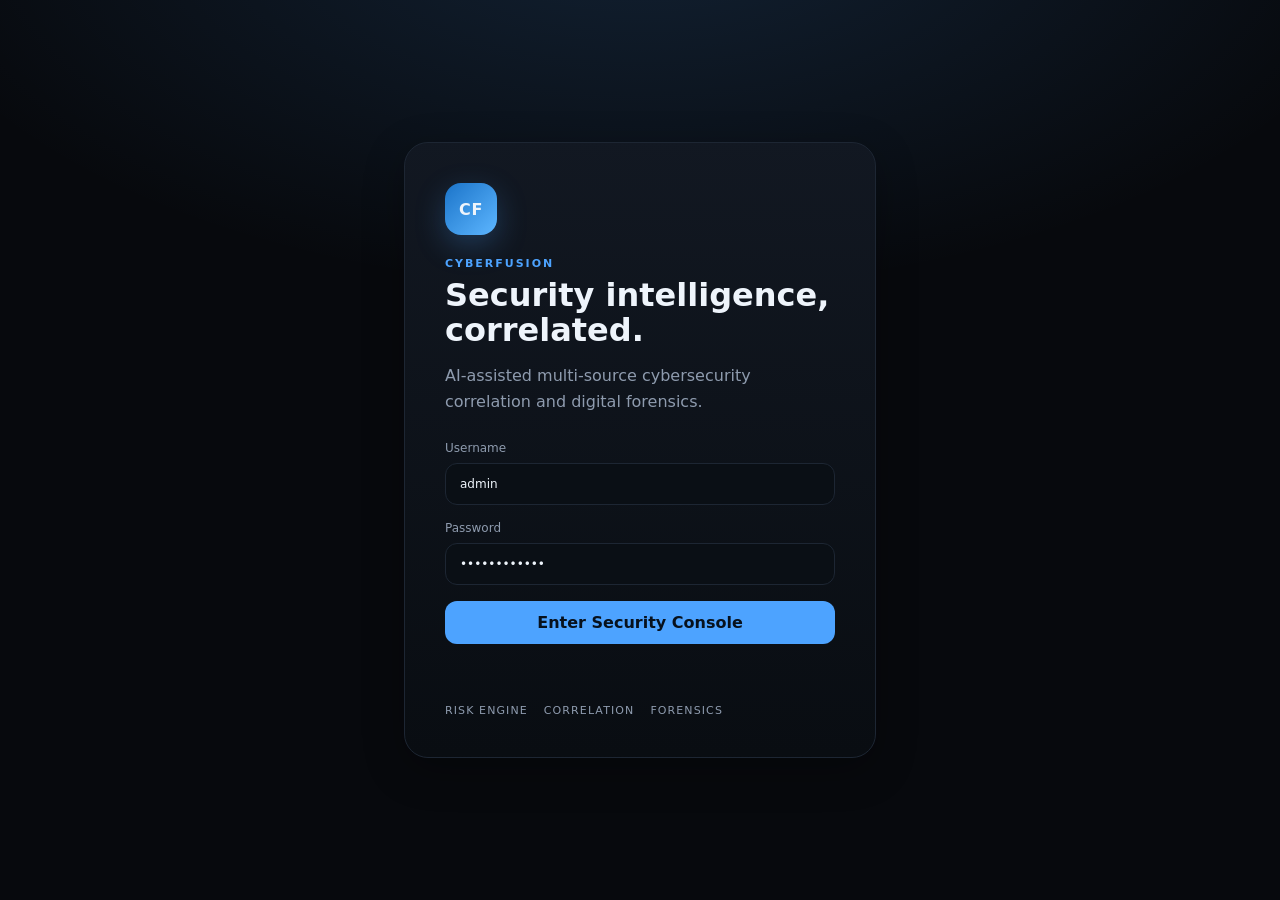
<file: frontend/index.html>
<!DOCTYPE html><html lang="en"><head><meta charset="UTF-8"><meta name="viewport" content="width=device-width,initial-scale=1.0"><title>CyberFusion — Secure Access</title><link rel="stylesheet" href="css/app.css"></head><body class="auth-body"><div class="auth-shell"><div class="auth-card"><div class="brand-mark">CF</div><div class="eyebrow">CYBERFUSION</div><h1>Security intelligence, correlated.</h1><p class="muted">AI-assisted multi-source cybersecurity correlation and digital forensics.</p><form id="loginForm" class="stack"><label>Username<input id="username" value="admin" autocomplete="username"></label><label>Password<input id="password" type="password" value="ChangeMe123!" autocomplete="current-password"></label><button class="primary" type="submit">Enter Security Console</button><div id="loginError" class="error"></div></form><div class="auth-meta"><span>Risk engine</span><span>Correlation</span><span>Forensics</span></div></div></div><script src="config.js"></script><script src="js/api.js"></script><script>document.getElementById('loginForm').addEventListener('submit',async(e)=>{e.preventDefault();const err=document.getElementById('loginError');err.textContent='';try{await API.login(document.getElementById('username').value,document.getElementById('password').value);location.href='dashboard.html'}catch(ex){err.textContent=ex.message||'Login failed'}});</script></body></html>
</file>
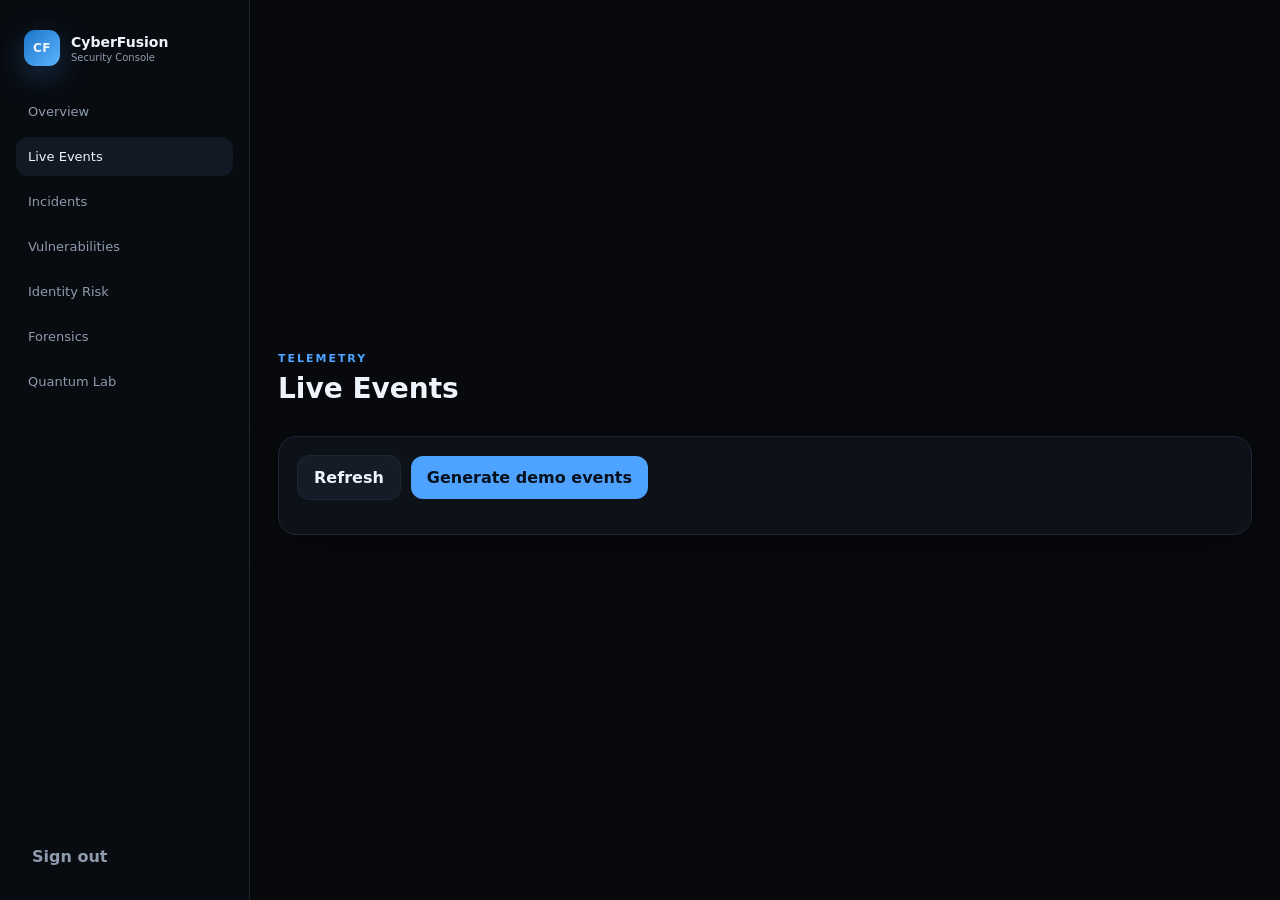
<file: frontend/events.html>
<!DOCTYPE html><html lang="en"><head><meta charset="UTF-8"><meta name="viewport" content="width=device-width,initial-scale=1.0"><title>CyberFusion — Events</title><link rel="stylesheet" href="css/app.css"></head><body class="app-body"><div class="app-layout"><aside class="sidebar"><div class="sidebar-brand"><div class="brand-mark small">CF</div><div><b>CyberFusion</b><small>Security Console</small></div></div><nav><a href="dashboard.html">Overview</a><a class="active" href="events.html">Live Events</a><a href="incidents.html">Incidents</a><a href="vulnerabilities.html">Vulnerabilities</a><a href="identity-risk.html">Identity Risk</a><a href="forensics.html">Forensics</a><a href="quantum.html">Quantum Lab</a></nav><button class="ghost logout" onclick="API.logout()">Sign out</button></aside><main class="main"><header class="topbar"><div><span class="eyebrow">TELEMETRY</span><h1>Live Events</h1></div></header><section class="panel"><div class="toolbar"><button class="secondary" onclick="loadEvents()">Refresh</button><button class="primary" onclick="generateDemo()">Generate demo events</button><span id="eventStatus" class="muted"></span></div><div id="eventsTable" class="table-wrap"></div></section></main></div><script src="config.js"></script><script src="js/api.js"></script><script src="js/app.js"></script><script>requireAuth();loadEvents();</script></body></html>
</file>
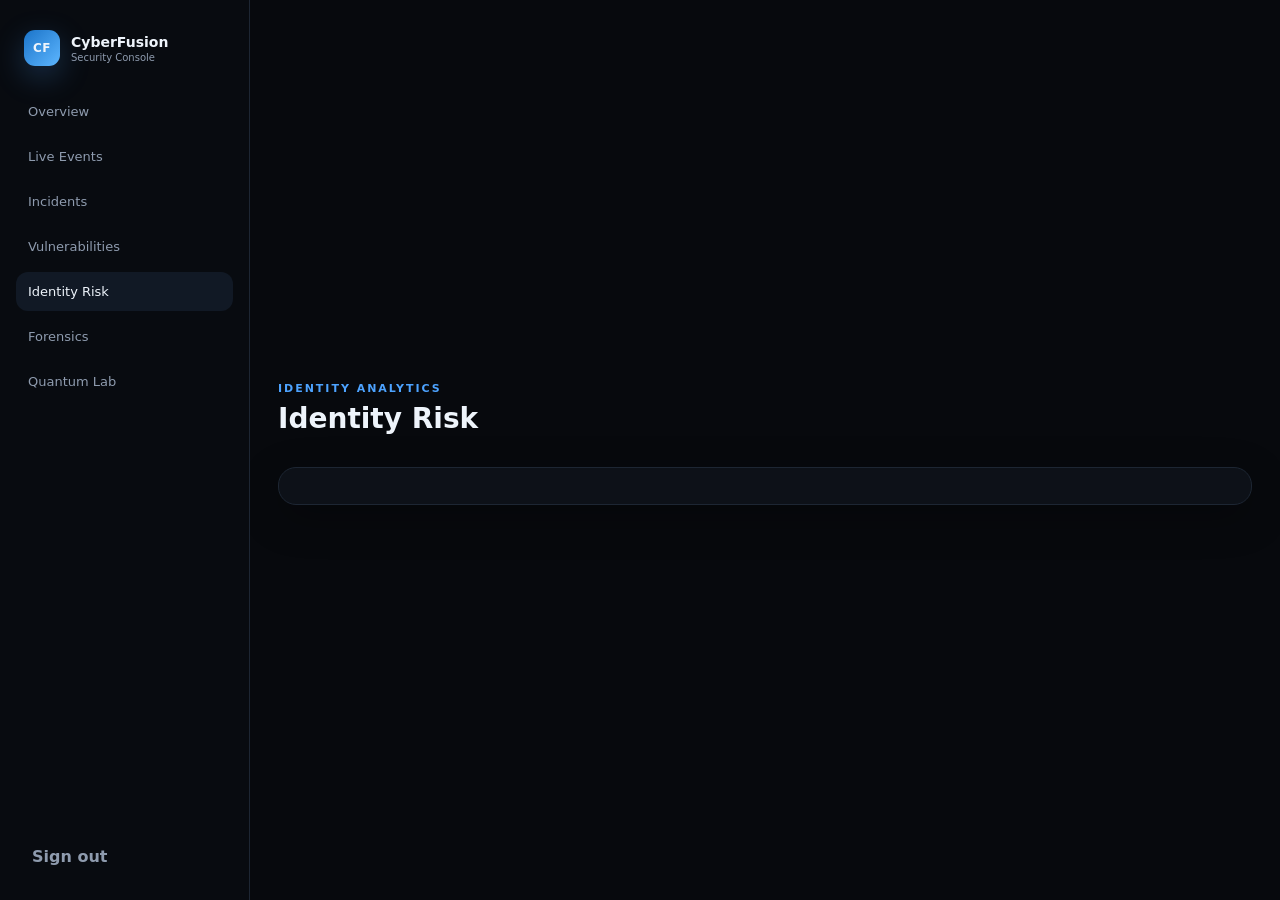
<file: frontend/identity-risk.html>
<!DOCTYPE html><html lang="en"><head><meta charset="UTF-8"><meta name="viewport" content="width=device-width,initial-scale=1.0"><title>CyberFusion — Identity Risk</title><link rel="stylesheet" href="css/app.css"></head><body class="app-body"><div class="app-layout"><aside class="sidebar"><div class="sidebar-brand"><div class="brand-mark small">CF</div><div><b>CyberFusion</b><small>Security Console</small></div></div><nav><a href="dashboard.html">Overview</a><a href="events.html">Live Events</a><a href="incidents.html">Incidents</a><a href="vulnerabilities.html">Vulnerabilities</a><a class="active" href="identity-risk.html">Identity Risk</a><a href="forensics.html">Forensics</a><a href="quantum.html">Quantum Lab</a></nav><button class="ghost logout" onclick="API.logout()">Sign out</button></aside><main class="main"><header class="topbar"><div><span class="eyebrow">IDENTITY ANALYTICS</span><h1>Identity Risk</h1></div></header><section class="panel"><div id="identityTable" class="table-wrap"></div></section></main></div><script src="config.js"></script><script src="js/api.js"></script><script src="js/app.js"></script><script>requireAuth();loadIdentityRisk();</script></body></html>
</file>
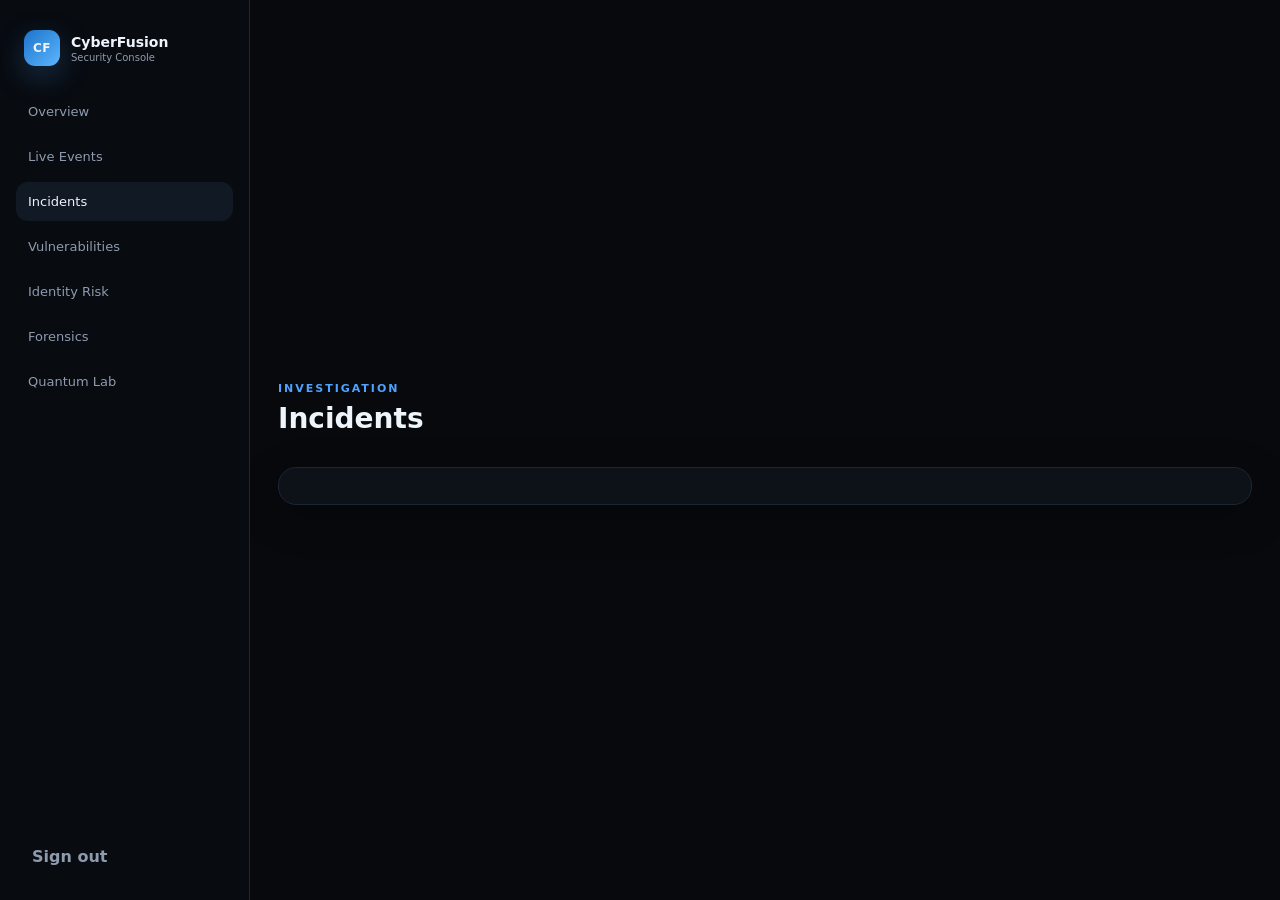
<file: frontend/incidents.html>
<!DOCTYPE html><html lang="en"><head><meta charset="UTF-8"><meta name="viewport" content="width=device-width,initial-scale=1.0"><title>CyberFusion — Incidents</title><link rel="stylesheet" href="css/app.css"></head><body class="app-body"><div class="app-layout"><aside class="sidebar"><div class="sidebar-brand"><div class="brand-mark small">CF</div><div><b>CyberFusion</b><small>Security Console</small></div></div><nav><a href="dashboard.html">Overview</a><a href="events.html">Live Events</a><a class="active" href="incidents.html">Incidents</a><a href="vulnerabilities.html">Vulnerabilities</a><a href="identity-risk.html">Identity Risk</a><a href="forensics.html">Forensics</a><a href="quantum.html">Quantum Lab</a></nav><button class="ghost logout" onclick="API.logout()">Sign out</button></aside><main class="main"><header class="topbar"><div><span class="eyebrow">INVESTIGATION</span><h1>Incidents</h1></div></header><section class="panel"><div id="incidentsTable" class="table-wrap"></div></section></main></div><script src="config.js"></script><script src="js/api.js"></script><script src="js/app.js"></script><script>requireAuth();loadIncidents();</script></body></html>
</file>
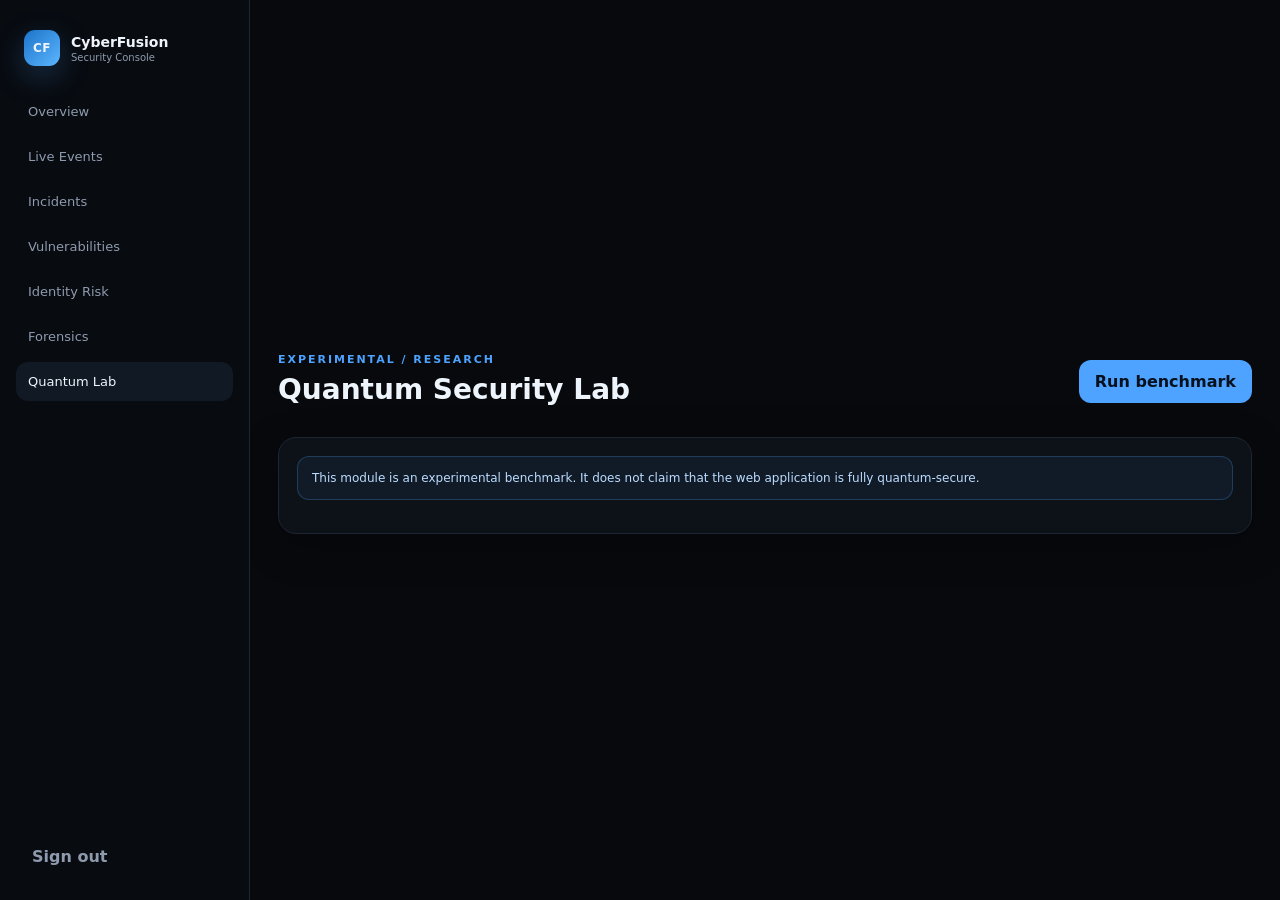
<file: frontend/quantum.html>
<!DOCTYPE html><html lang="en"><head><meta charset="UTF-8"><meta name="viewport" content="width=device-width,initial-scale=1.0"><title>CyberFusion — Quantum Lab</title><link rel="stylesheet" href="css/app.css"></head><body class="app-body"><div class="app-layout"><aside class="sidebar"><div class="sidebar-brand"><div class="brand-mark small">CF</div><div><b>CyberFusion</b><small>Security Console</small></div></div><nav><a href="dashboard.html">Overview</a><a href="events.html">Live Events</a><a href="incidents.html">Incidents</a><a href="vulnerabilities.html">Vulnerabilities</a><a href="identity-risk.html">Identity Risk</a><a href="forensics.html">Forensics</a><a class="active" href="quantum.html">Quantum Lab</a></nav><button class="ghost logout" onclick="API.logout()">Sign out</button></aside><main class="main"><header class="topbar"><div><span class="eyebrow">EXPERIMENTAL / RESEARCH</span><h1>Quantum Security Lab</h1></div><button class="primary" onclick="runPQC()">Run benchmark</button></header><section class="panel"><div class="callout">This module is an experimental benchmark. It does not claim that the web application is fully quantum-secure.</div><div id="pqcTable" class="table-wrap"></div></section></main></div><script src="config.js"></script><script src="js/api.js"></script><script src="js/app.js"></script><script>requireAuth();</script></body></html>
</file>
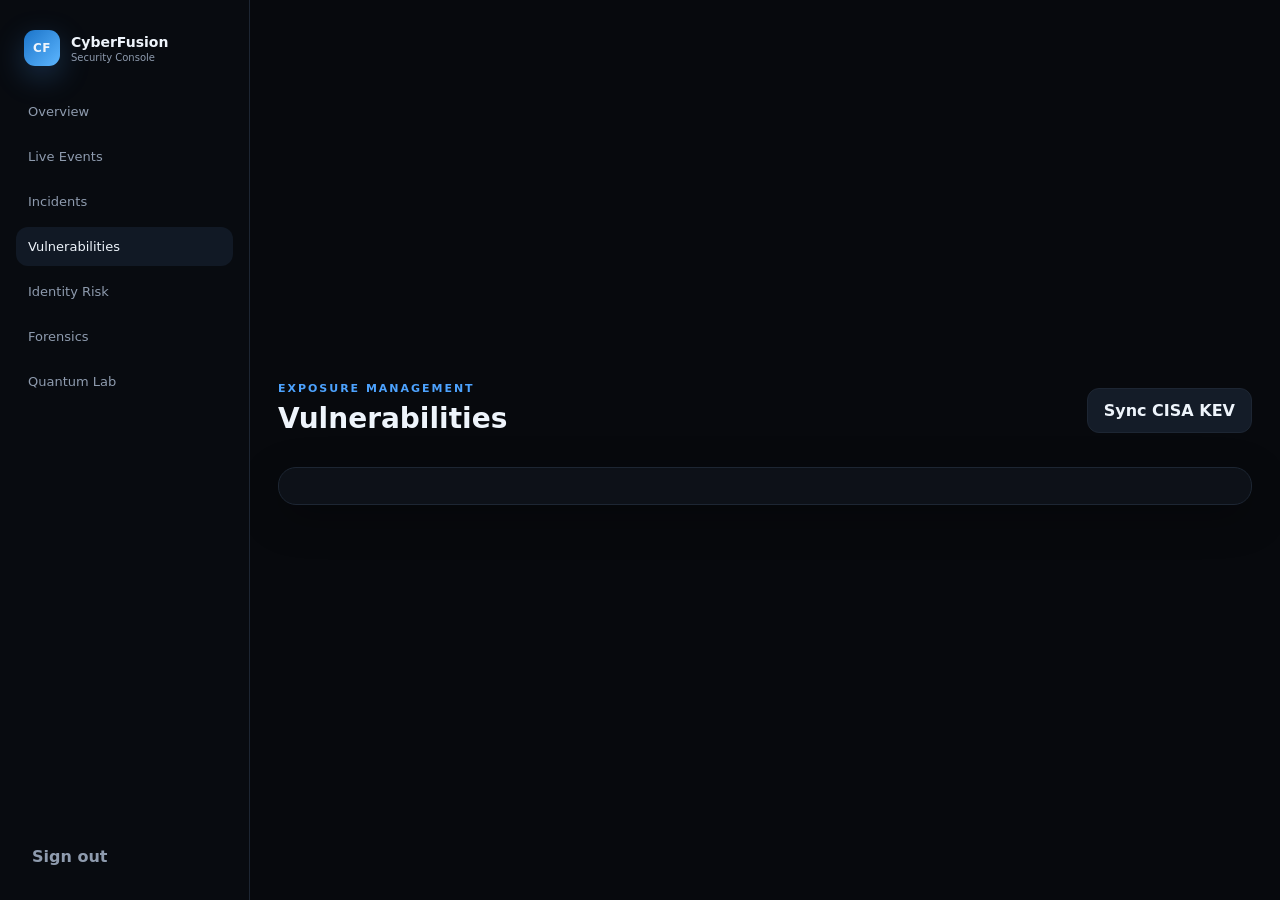
<file: frontend/vulnerabilities.html>
<!DOCTYPE html><html lang="en"><head><meta charset="UTF-8"><meta name="viewport" content="width=device-width,initial-scale=1.0"><title>CyberFusion — Vulnerabilities</title><link rel="stylesheet" href="css/app.css"></head><body class="app-body"><div class="app-layout"><aside class="sidebar"><div class="sidebar-brand"><div class="brand-mark small">CF</div><div><b>CyberFusion</b><small>Security Console</small></div></div><nav><a href="dashboard.html">Overview</a><a href="events.html">Live Events</a><a href="incidents.html">Incidents</a><a class="active" href="vulnerabilities.html">Vulnerabilities</a><a href="identity-risk.html">Identity Risk</a><a href="forensics.html">Forensics</a><a href="quantum.html">Quantum Lab</a></nav><button class="ghost logout" onclick="API.logout()">Sign out</button></aside><main class="main"><header class="topbar"><div><span class="eyebrow">EXPOSURE MANAGEMENT</span><h1>Vulnerabilities</h1></div><button class="secondary" onclick="syncKEV()">Sync CISA KEV</button></header><section class="panel"><div id="vulnTable" class="table-wrap"></div></section></main></div><script src="config.js"></script><script src="js/api.js"></script><script src="js/app.js"></script><script>requireAuth();loadVulnerabilities();</script></body></html>
</file>
<file: frontend/css/app.css>
:root{--bg:#07090d;--panel:#0d1118;--panel2:#111722;--line:#1d2633;--text:#eef4fb;--muted:#8e9bae;--blue:#4da3ff;--cyan:#4fd1c5;--green:#55d187;--yellow:#e8c95a;--red:#ff6b7a;--orange:#ff9f43;--shadow:0 12px 40px rgba(0,0,0,.28)}
*{box-sizing:border-box}html,body{margin:0;padding:0;font-family:Inter,ui-sans-serif,system-ui,-apple-system,Segoe UI,sans-serif;background:var(--bg);color:var(--text)}a{color:var(--blue);text-decoration:none}button,input{font:inherit}button{cursor:pointer}
.auth-body{min-height:100vh;display:grid;place-items:center;background:radial-gradient(80rem 40rem at 50% -10%,rgba(77,163,255,.16),transparent 60%),var(--bg)}.auth-shell{width:min(100%,520px);padding:24px}.auth-card{background:linear-gradient(180deg,rgba(18,24,34,.98),rgba(9,13,18,.98));border:1px solid var(--line);border-radius:24px;padding:40px;box-shadow:var(--shadow)}.brand-mark{width:52px;height:52px;border-radius:16px;background:linear-gradient(135deg,#1b74c9,#5db6ff);display:grid;place-items:center;font-weight:900;letter-spacing:.04em;box-shadow:0 10px 30px rgba(77,163,255,.25);margin-bottom:22px}.brand-mark.small{width:36px;height:36px;border-radius:11px;font-size:12px;margin:0}.eyebrow{font-size:11px;letter-spacing:.18em;color:var(--blue);font-weight:800}.muted{color:var(--muted)}h1{font-size:32px;line-height:1.08;margin:8px 0 10px}h2{font-size:16px;margin:0}p{line-height:1.6}.stack{display:grid;gap:16px;margin-top:26px}label{font-size:12px;color:var(--muted);display:grid;gap:8px}input{width:100%;padding:13px 14px;background:#0a0f15;color:var(--text);border:1px solid var(--line);border-radius:12px;outline:none}input:focus{border-color:rgba(77,163,255,.7);box-shadow:0 0 0 3px rgba(77,163,255,.1)}button.primary,button.secondary,button.ghost,.linkbtn{border:0;border-radius:12px;padding:12px 16px;font-weight:800}.primary{background:var(--blue);color:#07111d}.secondary,.linkbtn{background:#141c28;color:var(--text);border:1px solid var(--line)!important}.ghost{background:transparent;color:var(--muted)}.error{color:var(--red);min-height:20px;font-size:13px}.auth-meta{display:flex;gap:16px;flex-wrap:wrap;margin-top:24px;color:var(--muted);font-size:11px;text-transform:uppercase;letter-spacing:.1em}.app-body{min-height:100vh}.app-layout{display:grid;grid-template-columns:250px 1fr;min-height:100vh}.sidebar{position:sticky;top:0;height:100vh;padding:22px 16px;border-right:1px solid var(--line);background:#080b10;display:flex;flex-direction:column}.sidebar-brand{display:flex;gap:11px;align-items:center;padding:8px 8px 26px}.sidebar-brand b{display:block;font-size:14px}.sidebar-brand small{display:block;color:var(--muted);font-size:10px;margin-top:2px}.sidebar nav{display:grid;gap:6px}.sidebar nav a{padding:12px;border-radius:12px;color:var(--muted);font-size:13px}.sidebar nav a:hover,.sidebar nav a.active{background:#111925;color:var(--text)}.logout{margin-top:auto;text-align:left}.main{padding:28px;max-width:1600px;width:100%;margin:auto}.topbar{display:flex;justify-content:space-between;align-items:center;margin-bottom:22px}.topbar h1{font-size:28px}.health{font-size:12px;color:var(--muted);display:flex;align-items:center;gap:8px}.dot{width:8px;height:8px;border-radius:50%;background:var(--green);box-shadow:0 0 0 4px rgba(85,209,135,.12)}.cards{display:grid;grid-template-columns:repeat(5,minmax(0,1fr));gap:14px;margin-bottom:18px}.card{background:var(--panel);border:1px solid var(--line);border-radius:16px;padding:18px}.card .label{font-size:11px;text-transform:uppercase;letter-spacing:.1em;color:var(--muted)}.card .value{font-size:28px;font-weight:850;margin-top:8px}.card .sub{font-size:11px;color:var(--muted);margin-top:5px}.critical{color:var(--red)}.high{color:#ff8d6b}.medium{color:var(--yellow)}.low{color:var(--green)}.grid-2{display:grid;grid-template-columns:1.1fr .9fr;gap:18px;margin-bottom:18px}.panel{background:var(--panel);border:1px solid var(--line);border-radius:18px;padding:18px;box-shadow:var(--shadow);margin-bottom:18px}.panel-head{display:flex;justify-content:space-between;align-items:center;gap:12px;margin-bottom:15px}.table-wrap{overflow:auto}.table{width:100%;border-collapse:collapse;min-width:720px}.table th,.table td{padding:12px 10px;border-bottom:1px solid var(--line);text-align:left;font-size:12px}.table th{font-size:10px;text-transform:uppercase;letter-spacing:.08em;color:var(--muted)}.badge{display:inline-flex;padding:5px 8px;border-radius:999px;font-size:10px;font-weight:800;background:#141c28;color:var(--muted)}.badge.critical{background:rgba(255,107,122,.1);color:var(--red)}.badge.high{background:rgba(255,159,67,.1);color:var(--orange)}.badge.medium{background:rgba(232,201,90,.1);color:var(--yellow)}.badge.low{background:rgba(85,209,135,.1);color:var(--green)}.incident-list{display:grid;gap:9px}.incident-row{display:grid;grid-template-columns:90px 1fr 80px 100px;gap:12px;align-items:center;padding:12px;background:#0a0f15;border:1px solid var(--line);border-radius:12px}.incident-title{font-weight:800;font-size:13px}.incident-meta{font-size:11px;color:var(--muted)}.toolbar{display:flex;gap:10px;align-items:center;flex-wrap:wrap;margin-bottom:16px}.linkbtn{display:inline-block}.timeline{display:grid;gap:8px}.timeline-item{display:grid;grid-template-columns:110px 1fr auto;gap:12px;padding:12px;border:1px solid var(--line);background:#0a0f15;border-radius:12px}.timeline-time{font-family:ui-monospace,monospace;color:var(--muted);font-size:11px}.timeline-event{font-weight:700;font-size:12px}.timeline-meta{font-size:10px;color:var(--muted)}.graph{height:600px;border:1px solid var(--line);border-radius:14px;background:#080c12}.callout{padding:14px;border:1px solid rgba(77,163,255,.25);background:rgba(77,163,255,.07);border-radius:12px;color:#bcdcff;font-size:12px;margin-bottom:15px}.evidence{display:grid;gap:10px}.evidence-item{background:#0a0f15;border:1px solid var(--line);border-radius:12px;padding:12px;font-size:12px}.evidence-item pre{white-space:pre-wrap;color:#a9b7c8;font-size:11px;margin:8px 0 0}@media(max-width:1100px){.cards{grid-template-columns:repeat(3,1fr)}.grid-2{grid-template-columns:1fr}.app-layout{grid-template-columns:210px 1fr}}@media(max-width:760px){.app-layout{grid-template-columns:1fr}.sidebar{position:relative;height:auto;z-index:1}.sidebar nav{grid-template-columns:repeat(2,1fr)}.logout{margin-top:12px}.main{padding:16px}.cards{grid-template-columns:repeat(2,1fr)}.incident-row{grid-template-columns:1fr}.auth-card{padding:28px}}
</file>
